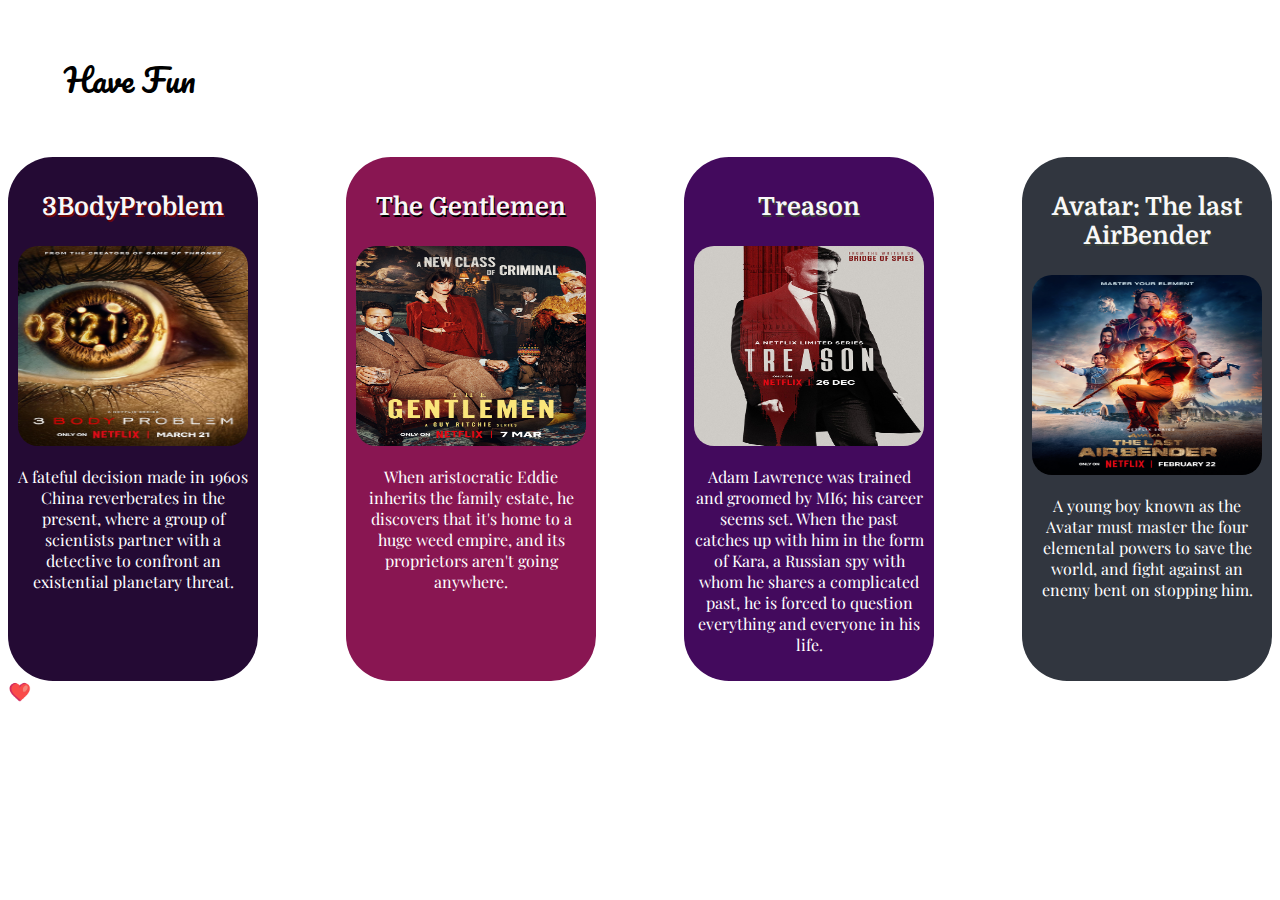
<file: index.html>
<!DOCTYPE html>
<html lang="en">
<head>
    <meta charset="UTF-8">
    <meta name="viewport" content="width=device-width, initial-scale=1.0">
    <title>Enjoy</title>
    <link href = "./style.css" rel = "stylesheet" />
    <link rel="preconnect" href="https://fonts.googleapis.com">
    <link rel="preconnect" href="https://fonts.gstatic.com" crossorigin>
    <link href="https://fonts.googleapis.com/css2?family=Pacifico&display=swap" rel="stylesheet">
    <link rel="preconnect" href="https://fonts.googleapis.com">
    <link rel="preconnect" href="https://fonts.gstatic.com" crossorigin>
    <link href="https://fonts.googleapis.com/css2?family=Playfair+Display:ital,wght@0,400..900;1,400..900&display=swap" rel="stylesheet">
    <link rel="preconnect" href="https://fonts.googleapis.com">
    <link rel="preconnect" href="https://fonts.gstatic.com" crossorigin>
    <link href="https://fonts.googleapis.com/css2?family=Domine:wght@400..700&display=swap" rel="stylesheet">


</head>
<body>

    <h1 id = "Fun"> Have Fun  </h1>

    <div id = "container">
        <div id = "bodyProblem">
            <h3 id = "bodyProblemname"> 3BodyProblem</h3>
            <a href = "https://www.imdb.com/title/tt13016388/?ref_=nv_sr_srsg_1_tt_7_nm_0_q_3body" >  <img class = "img" id = "bodyProblemimg" src = "./3_Body_Problem_(TV_series).jpg" /></a>
          
           <p id = "bodyProblempar">A fateful decision made in 1960s  China reverberates in the present, where a group of scientists partner with a detective to confront an existential planetary threat. </p>
        </div>
       
        <div id = "TheGentlemen">
            <h3 id = "TheGentlemenname" > The Gentlemen </h3>
            <a href = "https://www.imdb.com/title/tt13210838/?ref_=nv_sr_srsg_0_tt_8_nm_0_q_the%2520gent" > <img class = "img" id = "TheGentlemenimg" src = "./MV5BOGJjODQxYWUtYjlkOC00NzJiLTgyZjUtY2Q3Y2FhZGVlODEwXkEyXkFqcGdeQXVyMTkxNjUyNQ@@._V1_ (gentlman).jpg" > </a>
            <p id = "TheGentlemenpar" >When aristocratic Eddie inherits the family estate, he discovers that it's home to a huge weed empire, and its proprietors aren't going anywhere.</p>
        </div>

        <div id = "Treason" >
            <h3 id = "Treasonname" >Treason</h3>
            <a href = "https://www.imdb.com/title/tt16450274/" > <img class = "img" id = "Treasonimg" src = "./MV5BMTJ Treason.jpg" > </a>
            <p id = "Treasonpar"> Adam Lawrence was trained and groomed by MI6; his career seems set. When the past catches up with him in the form of Kara, a Russian spy with whom he shares a complicated past, he is forced to question everything and everyone in his life.</p>

        </div>

        <div id = "Avatar" >
            <h3 id = "Avatarname" >Avatar: The last AirBender</h3>
            <a href = "https://www.imdb.com/title/tt9018736/?ref_=fn_al_tt_1" > <img class = "img" id = "Avatarimg" src = "./MV5BMTViNTY2MjMtYmUwOC00ZGYxL Avtar.jpg" ></a>
            <p id = "Avatarpar" >A young boy known as the Avatar must master the four elemental powers to save the world, and fight against an enemy bent on stopping him.</p>
        </div>


    
        <a href = "./heart.html" >  <img  id = "heart" src = "./Screenshot 2024-03-27 072808.png" > </a>

    </div>

 

   
    
</body>
</html>
</file>
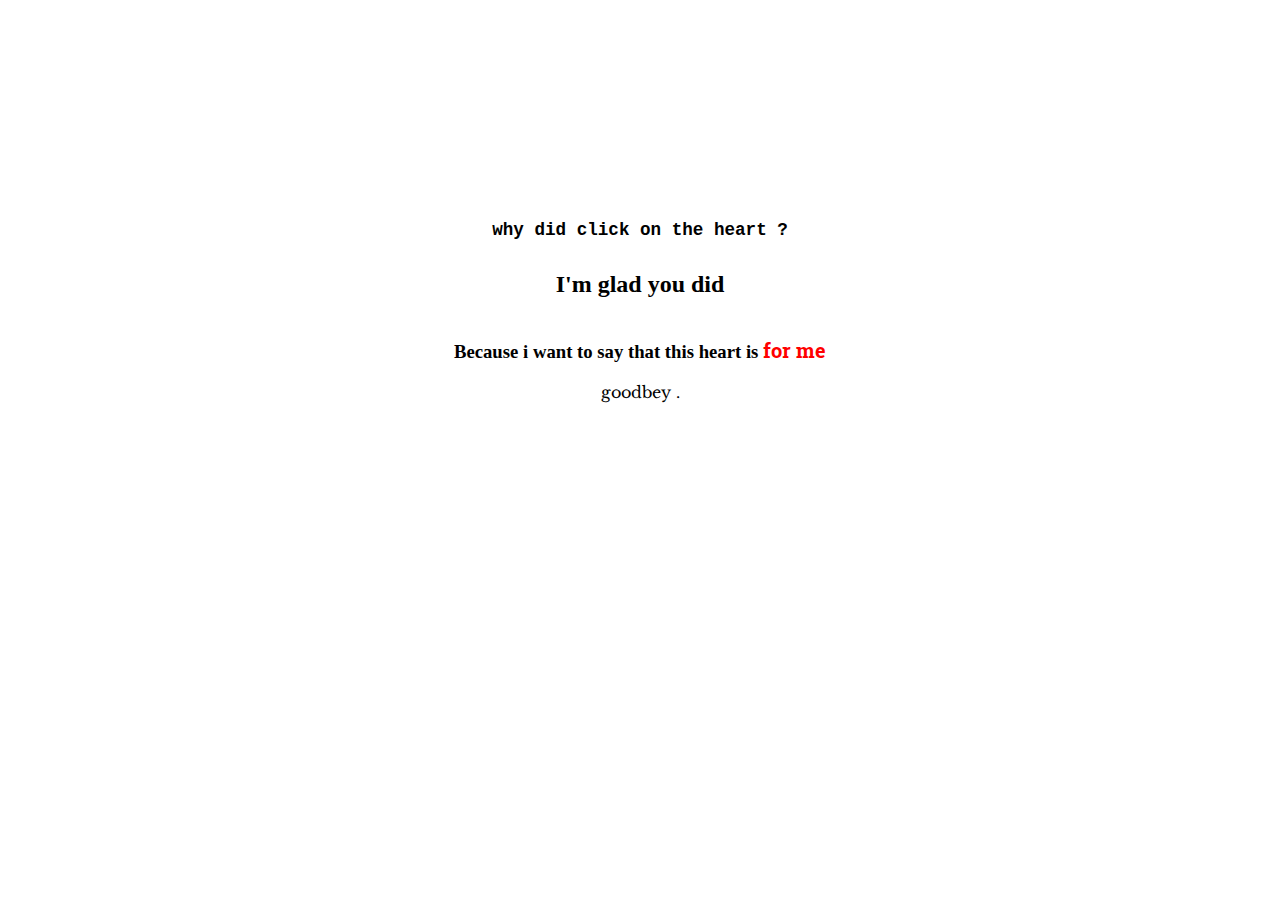
<file: heart.html>
<!DOCTYPE html>
<html lang="en">
<head>
    <meta charset="UTF-8">
    <meta name="viewport" content="width=device-width, initial-scale=1.0">
    <title>FORME</title>

    <style>
        div {
            display: flex;
            flex-direction: column;
            justify-content: center;
            align-items: center;
            position: relative;
            top: 200px;
        }

        h1 {
            font-weight: 900;
            font-family: 'Courier New', Courier, monospace;
            font-size: 1.1rem;
        }

        h3{
            text-align: center;
        }

        span {
            color: red;
           
            font-size: 20px;
            font-family:  "Roboto Slab", serif;
            
        }

        footer {
            font-family: "Libre Baskerville", serif;
            
        }
    </style>

<link rel="preconnect" href="https://fonts.googleapis.com">
<link rel="preconnect" href="https://fonts.gstatic.com" crossorigin>
<link href="https://fonts.googleapis.com/css2?family=Pacifico&family=Roboto+Slab:wght@100..900&display=swap" rel="stylesheet">
<link rel="preconnect" href="https://fonts.googleapis.com">
<link rel="preconnect" href="https://fonts.gstatic.com" crossorigin>
<link href="https://fonts.googleapis.com/css2?family=Libre+Baskerville:ital,wght@0,400;0,700;1,400&display=swap" rel="stylesheet">
</head>
<body>
    <div>
    <h1>why did click on the heart ? </h1>
    <h2>I'm glad you did </h2>
    <h3>Because i want to say that this heart is <span> for me </span>  </h3>
    <footer>goodbey . </footer>
    </div>

    
</body>
</html>
</file>
<file: style.css>
#Fun {
    position: relative;
    left: 3.5rem ;
    top : 30px;
    font-family: "Pacifico", cursive; 
    font-weight: 400;
    margin-bottom: 80px;
}

#heart {
    width: 25px;
}

img {
    border-radius: 20px;
}

html {
    background-color: white;
    
 
}

#bodyProblemimg{
    width: 230px;
    height: 200px;
    
    
}

#bodyProblem {
    width: 230px;
    background-color: #240A34;
    padding: 10px;
    border-radius: 45px;
}

#bodyProblempar { 
    color : white ;
    font-family: "Playfair Display", serif;
    position: relative;
    text-align: center;
   
}

#bodyProblemname {
    font-weight: 900;
    color: rgb(248, 248, 248);
    font-family: "Domine", serif;
    text-align: center;
    text-shadow: 1px 2px  rgb(115, 5, 5);
}


#TheGentlemenimg {
    width: 230px;
    height: 200px;

}

#TheGentlemen{
    background-color: #891652;
    width: 230px;
    padding: 10px;
    border-radius: 45px;
}

#TheGentlemenpar {
    color : white ;
    font-family: "Playfair Display", serif;
    position: relative;
    text-align: center;
}

#TheGentlemenname {

    font-weight: 900;
    color: rgb(248, 248, 248);
    font-family: "Domine", serif;
    text-align: center;
    text-shadow: 1px 2px  rgb(0, 0, 0);

}


#Treasonimg {
    width: 230px;
    height: 200px; 
}

#Treason {
    width: 230px;
    padding: 10px;
    background-color: #430A5D;
    border-radius: 45px;

}

#Treasonpar{
    color : white ;
    font-family: "Playfair Display", serif;
    position: relative;
    text-align: center;
}

#Treasonname {
    font-weight: 900;
    color: rgb(248, 248, 248);
    font-family: "Domine", serif;
    text-align: center;
    text-shadow: 1px 2px  rgb(60, 68, 59);
}

#Avatarimg {
    width: 230px;
    height: 200px; 
    
}

#Avatar {
    width: 230px;
    padding: 10px;
    background-color: #31363F ;
    border-radius: 45px;
}

#Avatarname {
    font-weight: 900;
    color: rgb(248, 248, 248);
    font-family: "Domine", serif;
    text-align: center;
    text-shadow: 1px 2px  rgb(60, 68, 59);
}

#Avatarpar {
    color : white ;
    font-family: "Playfair Display", serif;
    position: relative;
    text-align: center;
    
}

#container {
    display: grid;
    grid-template-columns: repeat(3,1fr) 0fr;
   
    
}

h3 {
   font-size: 25px;
}



@media  (max-width : 390px ) {
 #container {
  display: flex;
  flex-direction: column;
  gap : 20px;
  justify-content: center;
  align-items: center;
 }

 #container > div {
  flex : 1;
 }

 footer {
    align-self: center;
 }

 #Fun {
    position: relative;
    left: 2.5rem;
 }




}
</file>
